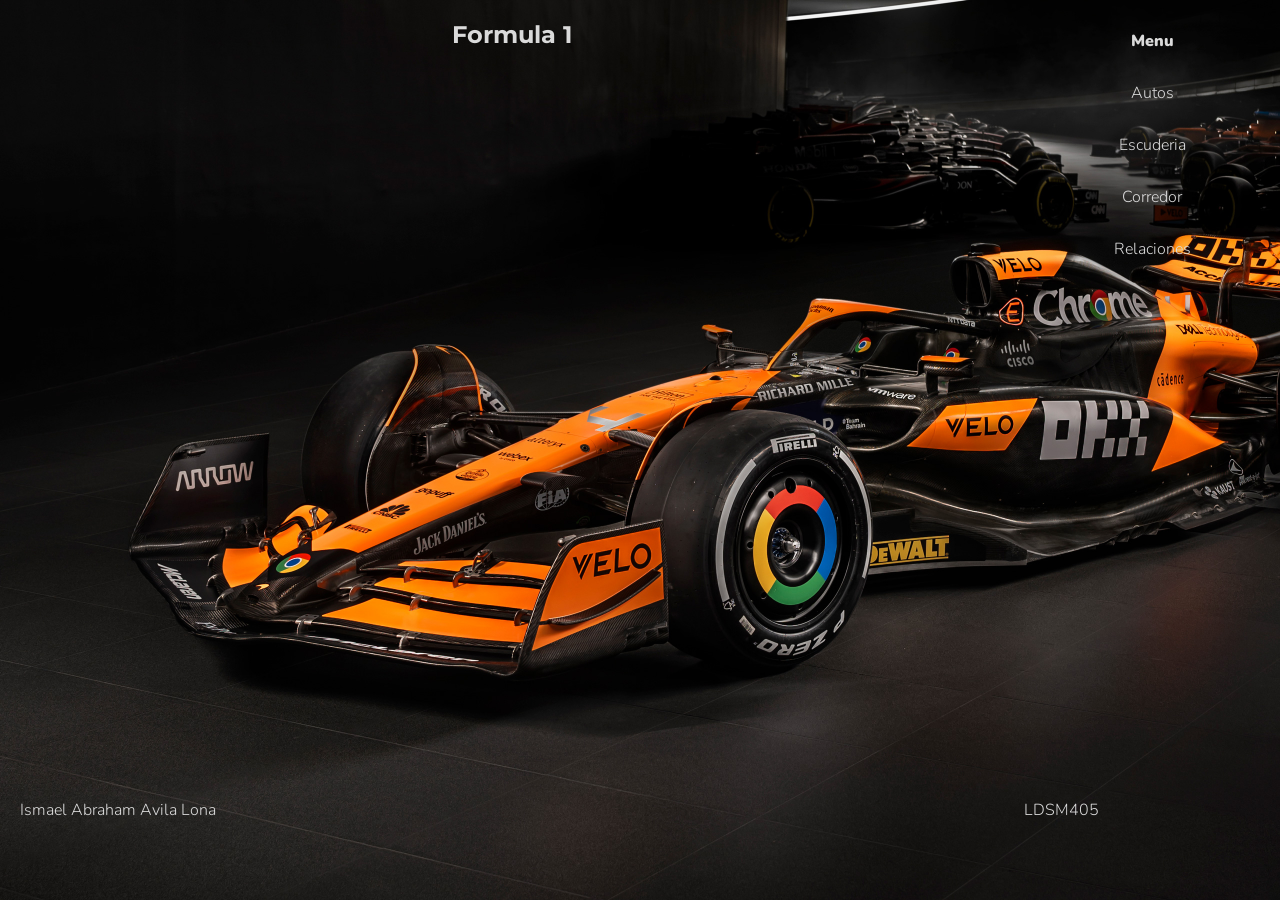
<file: index.html>
<!DOCTYPE html>
<html lang="en">
<head>
    <meta charset="UTF-8">
    <meta name="viewport" content="width=device-width, initial-scale=1.0">
    <link rel="icon" href="img/f1.png" type="image/png">
    <link rel="stylesheet" href="css/style.css">
    <link rel="preconnect" href="https://fonts.googleapis.com">
    <link rel="preconnect" href="https://fonts.gstatic.com" crossorigin>
    <link href="https://fonts.googleapis.com/css2?family=Montserrat:ital,wght@0,100..900;1,100..900&family=Nunito:ital,wght@0,200..1000;1,200..1000&display=swap" rel="stylesheet">
    <title>Puntuacion 2</title>
</head>
<body>
    <main>
        <section>
            <h1>Formula 1</h1>
        </section>
        <aside>
            <nav>
                <ul id="menu-normal">
                    <li><a href="#" id="activo">Menu</a></li>
                    <li><a href="autos.html">Autos</a></li>
                    <li><a href="escuderia.html">Escuderia</a></li>
                    <li><a href="corredor.html">Corredor</a></li>
                    <li><a href="relaciones.html">Relaciones</a></li>
                </ul>
            </nav>
        </aside>
    </main>
    <footer>
        <section id="contenedor-footer">
            <section>
                <p>Ismael Abraham Avila Lona</p>
            </section>
        </section>
        <section>
            <p>LDSM405</p>
        </section>
    </footer>
</body>
</html>
</file>
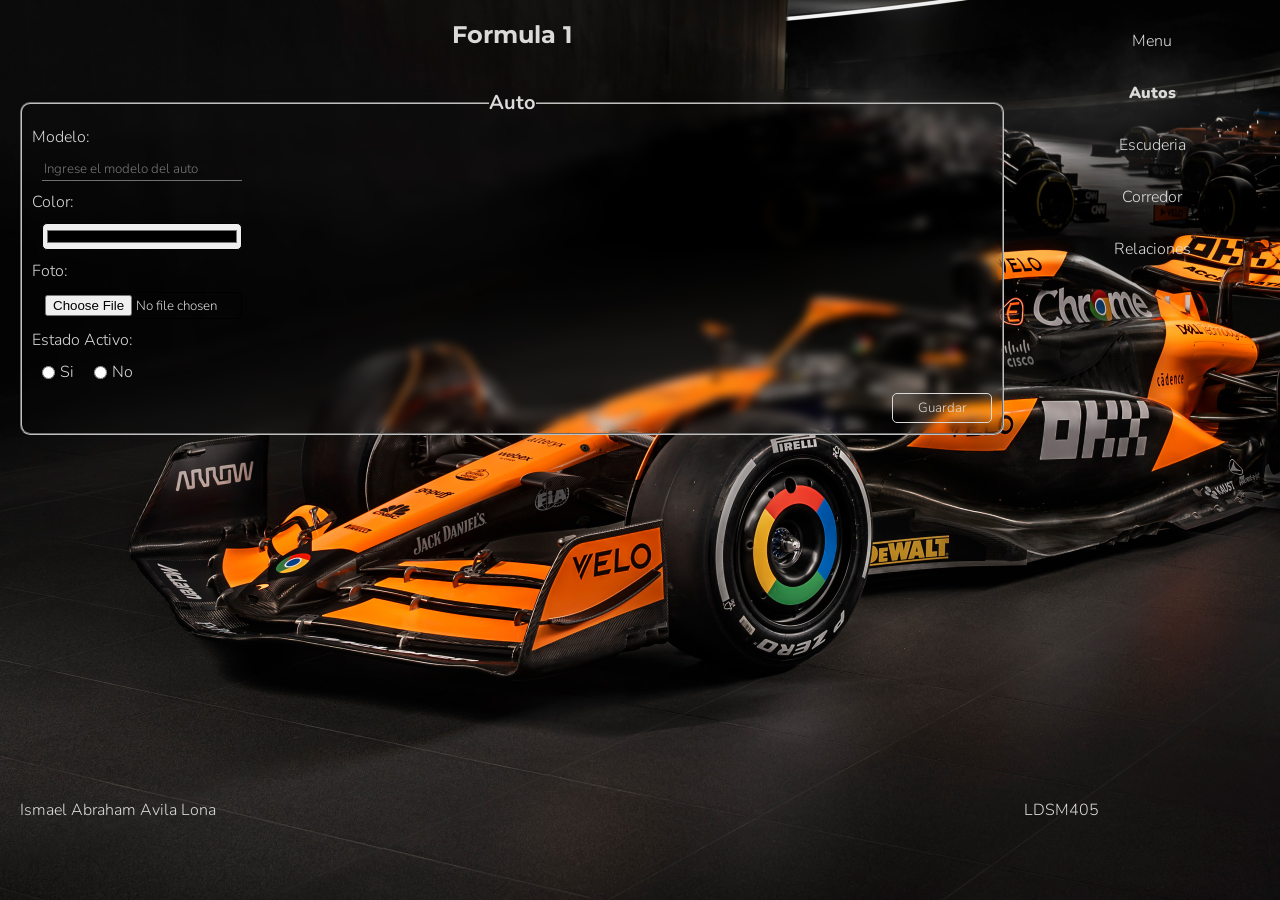
<file: autos.html>
<!DOCTYPE html>
<html lang="en">
<head>
    <meta charset="UTF-8">
    <meta name="viewport" content="width=device-width, initial-scale=1.0">
    <link rel="icon" href="img/f1.png" type="image/png">
    <link rel="stylesheet" href="css/style.css">
    <link rel="preconnect" href="https://fonts.googleapis.com">
    <link rel="preconnect" href="https://fonts.gstatic.com" crossorigin>
    <link href="https://fonts.googleapis.com/css2?family=Montserrat:ital,wght@0,100..900;1,100..900&family=Nunito:ital,wght@0,200..1000;1,200..1000&display=swap" rel="stylesheet">
    <title>Puntuacion 2</title>
</head>
<body>
    <main>
        <section>
            <h1>Formula 1</h1>
            <form action="#" method="post" enctype="multipart/form-data">
                <fieldset>
                    <legend>Auto</legend>
                    <label for="modelo">Modelo:</label>
                    <input type="text" id="modelo" name="modelo" placeholder="Ingrese el modelo del auto" required>
                    <label for="color">Color:</label>
                    <input type="color" id="color" name="color">
                    <label for="foto">Foto:</label>
                    <input type="file" id="foto" name="foto">
                    <label>Estado Activo:</label>
                    <div class="radio-input">
                        <input type="radio" id="si" name="estadoActivo" value="si" required/>
                        <label for="si">Si</label>
                        <input type="radio" id="no" name="estadoActivo" value="no" required />
                        <label for="no">No</label>
                    </div>
                    <button type="button" onclick="mostrarRespuestasAutos()">Guardar</button>
                </fieldset>
            </form>
        </section>
        <aside>
            <nav>
                <ul id="menu-normal">
                    <li><a href="index.html">Menu</a></li>
                    <li><a href="#" id="activo">Autos</a></li>
                    <li><a href="escuderia.html">Escuderia</a></li>
                    <li><a href="corredor.html">Corredor</a></li>
                    <li><a href="relaciones.html">Relaciones</a></li>
                </ul>
            </nav>
        </aside>
    </main>
    <footer>
        <section id="contenedor-footer">
            <section>
                <p>Ismael Abraham Avila Lona</p>
            </section>
        </section>
        <section>
            <p>LDSM405</p>
        </section>
    </footer>
    <script src="js/script.js"></script>
</body>
</html>
</file>
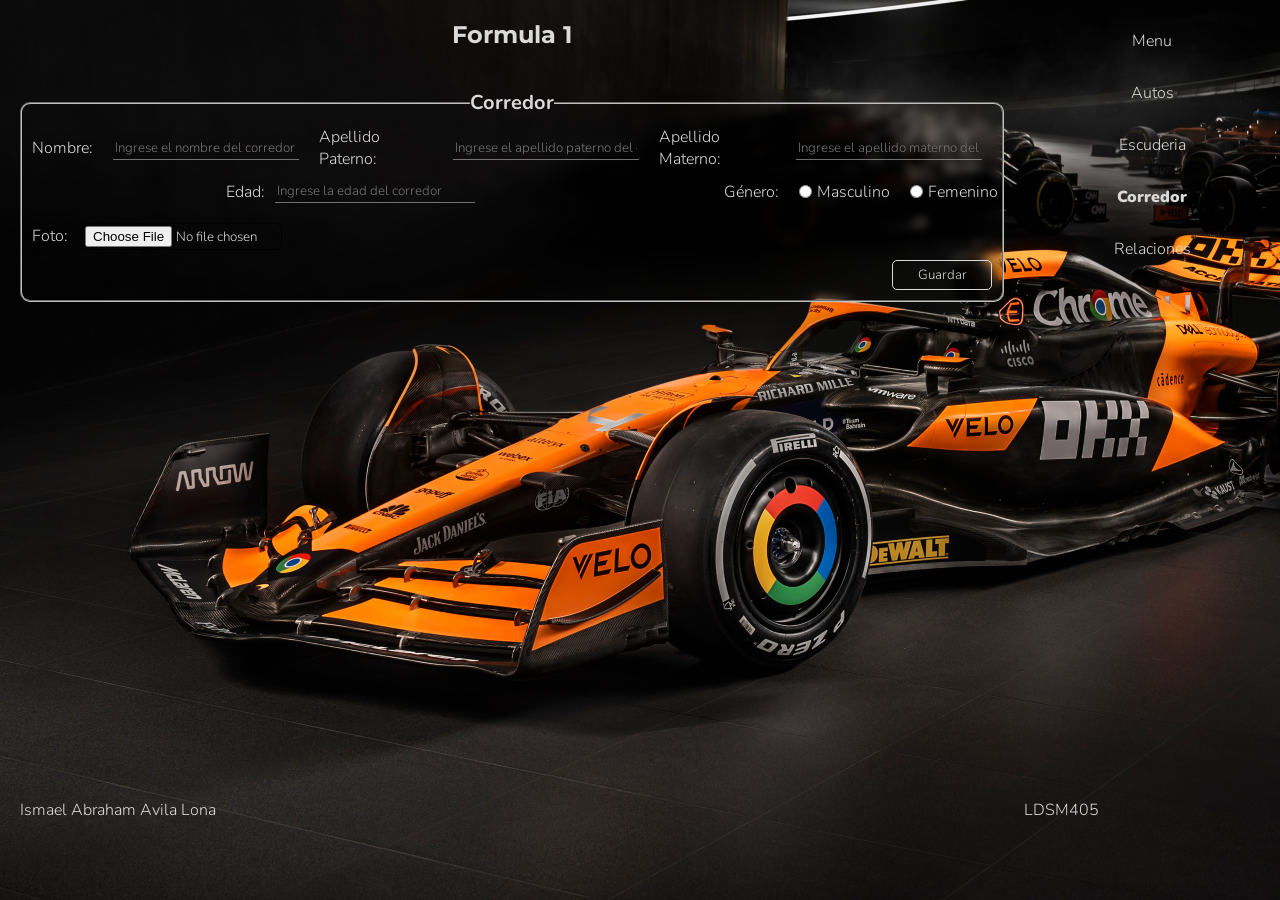
<file: corredor.html>
<!DOCTYPE html>
<html lang="en">

<head>
    <meta charset="UTF-8">
    <meta name="viewport" content="width=device-width, initial-scale=1.0">
    <link rel="icon" href="img/f1.png" type="image/png">
    <link rel="stylesheet" href="css/style.css">
    <link rel="preconnect" href="https://fonts.googleapis.com">
    <link rel="preconnect" href="https://fonts.gstatic.com" crossorigin>
    <link
        href="https://fonts.googleapis.com/css2?family=Montserrat:ital,wght@0,100..900;1,100..900&family=Nunito:ital,wght@0,200..1000;1,200..1000&display=swap"
        rel="stylesheet">
    <title>Puntuacion 2</title>
</head>

<body>
    <main>
        <section>
            <h1>Formula 1</h1>
            <form action="#" method="post" enctype="multipart/form-data">
                <fieldset id="form-corredor">
                    <legend>Corredor</legend>
                    <div class="row3">
                        <label for="nombre">Nombre:</label>
                        <input type="text" id="nombre" name="nombre" placeholder="Ingrese el nombre del corredor"
                            required>
                        <label for="apellidoP">Apellido Paterno:</label>
                        <input type="text" id="apellidoP" name="apellidoP"
                            placeholder="Ingrese el apellido paterno del corredor" required>
                        <label for="apellidoM">Apellido Materno:</label>
                        <input type="text" id="apellidoM" name="apellidoM"
                            placeholder="Ingrese el apellido materno del corredor" required>
                    </div>
                    <div class="row2">
                        <div id="edad">
                            <label for="edad">Edad:</label>
                            <input type="number" id="edad" name="edad" placeholder="Ingrese la edad del corredor" required min="18" max="100">
                        </div>
                        <div class="radio-input">
                            <label>Género:</label>
                            <input type="radio" id="masculino" name="genero" value="masculino" required />
                            <label for="masculino">Masculino</label>
                            <input type="radio" id="femenino" name="genero" value="femenino" required />
                            <label for="femenino">Femenino</label>
                        </div>
                    </div>
                    <div id="izquierda">
                        <label for="foto">Foto:</label>
                        <input type="file" id="foto" name="foto" required>
                    </div>
                    <button type="button" onclick="mostrarRespuestasCorredor()">Guardar</button>
                </fieldset>
            </form>
        </section>
        <aside>
            <nav>
                <ul id="menu-normal">
                    <li><a href="index.html">Menu</a></li>
                    <li><a href="autos.html">Autos</a></li>
                    <li><a href="escuderia.html">Escuderia</a></li>
                    <li><a href="#" id="activo">Corredor</a></li>
                    <li><a href="relaciones.html">Relaciones</a></li>
                </ul>
            </nav>
        </aside>
    </main>
    <footer>
        <section id="contenedor-footer">
            <section>
                <p>Ismael Abraham Avila Lona</p>
            </section>
        </section>
        <section>
            <p>LDSM405</p>
        </section>
    </footer>
    <script src="js/script.js"></script>
</body>

</html>
</file>
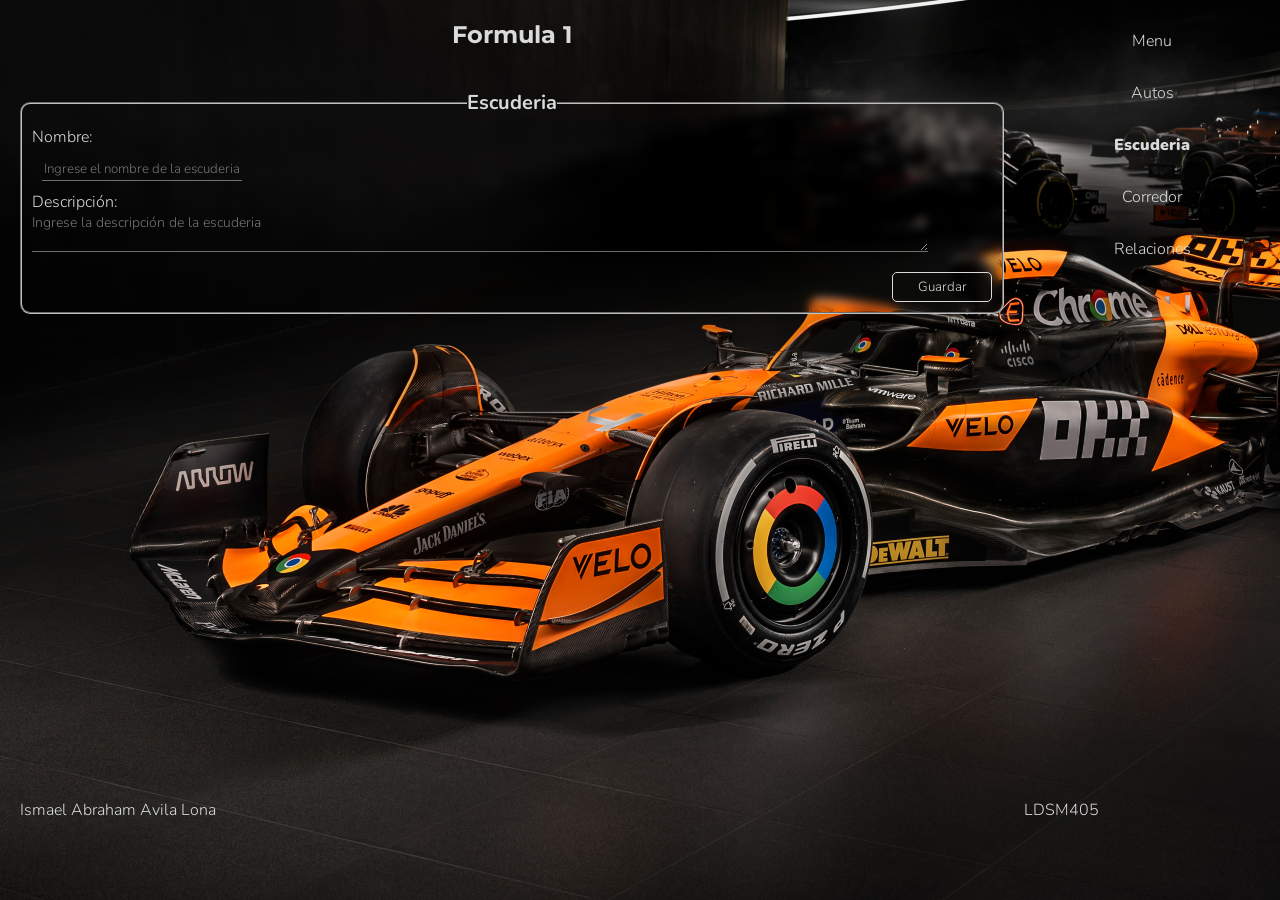
<file: escuderia.html>
<!DOCTYPE html>
<html lang="en">
<head>
    <meta charset="UTF-8">
    <meta name="viewport" content="width=device-width, initial-scale=1.0">
    <link rel="icon" href="img/f1.png" type="image/png">
    <link rel="stylesheet" href="css/style.css">
    <link rel="preconnect" href="https://fonts.googleapis.com">
    <link rel="preconnect" href="https://fonts.gstatic.com" crossorigin>
    <link href="https://fonts.googleapis.com/css2?family=Montserrat:ital,wght@0,100..900;1,100..900&family=Nunito:ital,wght@0,200..1000;1,200..1000&display=swap" rel="stylesheet">
    <title>Puntuacion 2</title>
</head>
<body>
    <main>
        <section>
            <h1>Formula 1</h1>
            <form action="#" method="post" enctype="multipart/form-data">
                <fieldset>
                    <legend>Escuderia</legend>
                    <label for="nombre">Nombre:</label>
                    <input type="text" id="nombre" name="nombre" placeholder="Ingrese el nombre de la escuderia" required>
                    <label for="descripcion">Descripción:</label>
                    <textarea id="descripcion" name="descripcion" placeholder="Ingrese la descripción de la escuderia"></textarea>
                    <button type="button" onclick="mostrarRespuestasEscuderia()">Guardar</button>
                </fieldset>
            </form>
        </section>
        <aside>
            <nav>
                <ul id="menu-normal">
                    <li><a href="index.html">Menu</a></li>
                    <li><a href="autos.html">Autos</a></li>
                    <li><a href="#" id="activo">Escuderia</a></li>
                    <li><a href="corredor.html">Corredor</a></li>
                    <li><a href="relaciones.html">Relaciones</a></li>
                </ul>
            </nav>
        </aside>
    </main>
    <footer>
        <section id="contenedor-footer">
            <section>
                <p>Ismael Abraham Avila Lona</p>
            </section>
        </section>
        <section>
            <p>LDSM405</p>
        </section>
    </footer>
    <script src="js/script.js"></script>
</body>
</html>
</file>
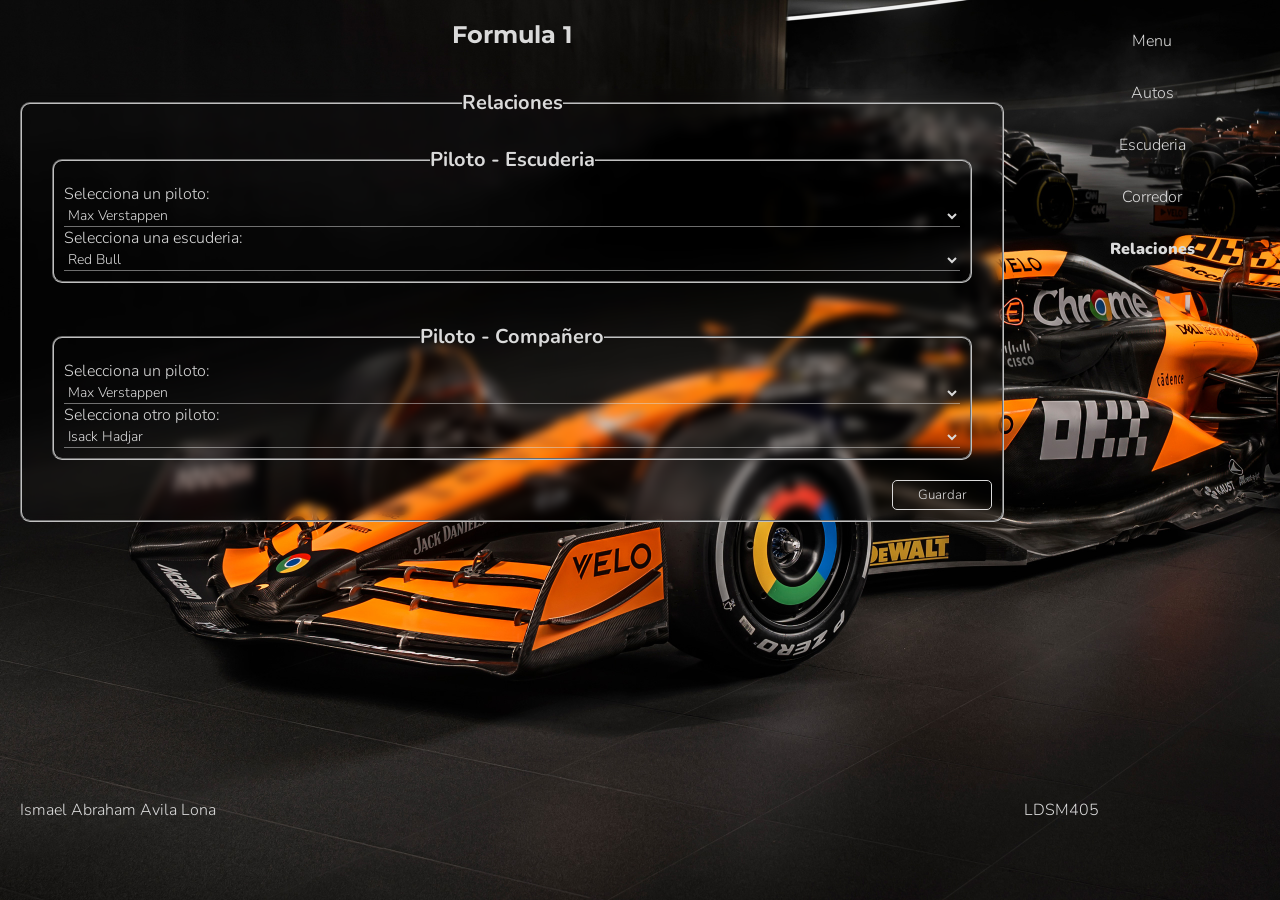
<file: relaciones.html>
<!DOCTYPE html>
<html lang="en">

<head>
    <meta charset="UTF-8">
    <meta name="viewport" content="width=device-width, initial-scale=1.0">
    <link rel="icon" href="img/f1.png" type="image/png">
    <link rel="stylesheet" href="css/style.css">
    <link rel="preconnect" href="https://fonts.googleapis.com">
    <link rel="preconnect" href="https://fonts.gstatic.com" crossorigin>
    <link
        href="https://fonts.googleapis.com/css2?family=Montserrat:ital,wght@0,100..900;1,100..900&family=Nunito:ital,wght@0,200..1000;1,200..1000&display=swap"
        rel="stylesheet">
    <title>Puntuacion 2</title>
</head>

<body>
    <main>
        <section>
            <h1>Formula 1</h1>
            <form action="#" method="post" enctype="multipart/form-data">
                <fieldset id="form-relaciones">
                    <legend>Relaciones</legend>
                    <fieldset>
                        <legend>Piloto - Escuderia</legend>
                        <label for="pilotos-f1">Selecciona un piloto:</label>
                        <select id="pilotos-f1" name="piloto">
                            <option value="verstappen">Max Verstappen</option>
                            <option value="leclerc">Charles Leclerc</option>
                            <option value="norris">Lando Norris</option>
                            <option value="colapinto">Franco Colapinto</option>
                            <option value="russell">George Russell</option>
                        </select>
                        <label for="escuderia-f1">Selecciona una escuderia:</label>
                        <select id="escuderia-f1" name="escuderia">
                            <option value="red-bull">Red Bull</option>
                            <option value="ferrari">Ferrari</option>
                            <option value="mclaren">McLaren</option>
                            <option value="alphine">Alpine</option>
                            <option value="mercedes">Mercedes</option>
                        </select>
                    </fieldset>
                    <fieldset>
                        <legend>Piloto - Compañero</legend>
                        <label for="pilotos-principales-f1">Selecciona un piloto:</label>
                        <select id="pilotos-principales-f1" name="piloto">
                            <option value="verstappen">Max Verstappen</option>
                            <option value="leclerc">Charles Leclerc</option>
                            <option value="norris">Lando Norris</option>
                            <option value="colapinto">Franco Colapinto</option>
                            <option value="russell">George Russell</option>
                        </select>
                        <label for="pilotos-companero-f1">Selecciona otro piloto:</label>
                        <select id="pilotos-companero-f1" name="piloto">
                            <option value="hadjar">Isack Hadjar</option>
                            <option value="hamilton">Lewis Hamilton</option>
                            <option value="piastri">Oscar Piastri</option>
                            <option value="gasly">Pierre Gasly</option>
                            <option value="antonelli">Kimi Antonelli</option>
                        </select>
                    </fieldset>
                    <button type="button" onclick="mostrarRespuestasRelaciones()">Guardar</button>
                </fieldset>
            </form>
        </section>
        <aside>
            <nav>
                <ul id="menu-normal">
                    <li><a href="index.html">Menu</a></li>
                    <li><a href="autos.html">Autos</a></li>
                    <li><a href="escuderia.html">Escuderia</a></li>
                    <li><a href="corredor.html">Corredor</a></li>
                    <li><a href="#" id="activo">Relaciones</a></li>
                </ul>
            </nav>
        </aside>
    </main>
    <footer>
        <section id="contenedor-footer">
            <section>
                <p>Ismael Abraham Avila Lona</p>
            </section>
        </section>
        <section>
            <p>LDSM405</p>
        </section>
    </footer>
    <script src="js/script.js"></script>
</body>

</html>
</file>
<file: css/style.css>
*{
    color: #dadada;
    margin: 0;
    padding: 0;
    box-sizing: border-box;
    /* Fuente y color se heredan del ancestro si no se redefinen; * los asigna aquí a cada elemento. */
    font-family: "Nunito", sans-serif;
    font-optical-sizing: auto;
    font-weight: 300;
    font-style: normal;
    /* transition suaviza los cambios de estilo, por ejemplo al pasar el cursor sobre un botón. */
    transition: all 0.2s ease-in-out;
}

h1{
    text-align: center;
    font-family: "Montserrat", sans-serif;
    font-optical-sizing: auto;
    font-weight: 700;
    font-style: normal;
    padding: 20px;
}

#activo{
    font-weight: 900;
}

body{
    background: url(../img/mclaren-mcl38-3200x1800-22698.jpg);
    background-size: cover;
}

main, footer{
    display: flex;
    width: 100vw;
    height: 100vh;
}

main section, footer section:nth-child(1){
    width: 80vw;
}

aside{
    width: 20vw;
}

main{
    height: 80vh;
}

footer{
    height: 20vh;
    align-items: center;
}

#contenedor-footer{
    display: flex;
    justify-content: space-between;
    width: 80vw;
    section{
        margin: 0 20px;
    }
}

li{
    list-style: none;
}

#menu-normal{
    display: flex;
    margin-top: 30px;
    flex-direction: column;
    align-items: center;
    gap: 30px;
}

a{
    text-decoration: none;
    color: #dadada;
}

/* backdrop-filter difumina el contenido que queda detrás de cada fieldset. */
fieldset{
    backdrop-filter: blur(5px);
    margin: 0;
}

form fieldset {
    padding: 10px;
    margin: 20px;
    display: flex;
    flex-direction: column;
    border-radius: 10px;
}

input{
    padding: 2px;
    margin: 10px;
    border-radius: 5px;
    border: 1px solid black;
    width: 200px;
}

button{
    width: 100px;
    margin-left: auto;
    background-color: #0000;
    padding: 5px;
    border-radius: 5px;
    color: #dadada;
    border: 1px solid #dadada;
}

button:hover{
    background-color: #dadada;
    color: #000;
}

legend{
    font-weight: 700;
    font-size: 20px;
    margin: auto;
    padding: 0;
}

input[type="radio"] {
    width: auto;
    margin: 0 5px 0 0;
}


/* input[type="text"] selecciona los campos de texto */
input[type="text"] {
    background: #0000;
    color: #dadada;
    border: none;
    border-bottom: 1px solid #dadada80;
    border-radius: 0;
}

/* :focus identifica el control activo; outline: none elimina su contorno predeterminado. */
input[type="text"]:focus {
    font-size: 16px;
    border: none;
    border-bottom: 1px solid #dadada;
    border-radius: 0;
    outline: none;
}

/* :checked selecciona el radio elegido; accent-color define el color de su indicador. */
input[type="radio"]:checked {
    accent-color: #dadada;
}

input[type="number"]{
    background: #0000;
    color: #dadada;
    border: none;
    border-bottom: 1px solid #dadada80;
    border-radius: 0;
    
}

input[type="number"]:focus {
    font-size: 16px;
    border: none;
    border-bottom: 1px solid #dadada;
    border-radius: 0;
    outline: none;
}


.radio-input {
    display: flex;
    flex-direction: row;
    align-items: center;
    margin: 10px;
}

.radio-input label {
    margin-right: 20px;
}

textarea {
    background: #0000;
    color: #dadada;
    border: none;
    border-bottom: 1px solid #dadada80;
    border-radius: 0;
    margin-bottom: 20px;
    max-width: 70vw;
    max-height: 15vw;
    min-height: auto;
    min-width: auto;
    font-size: 14px;
}

textarea:focus {
    font-size: 16px;
    border: none;
    border-bottom: 1px solid #dadada;
    border-radius: 0;
    outline: none;
}

#form-corredor{
    display: flex;
    flex-direction: column;
    align-items: center;
    .row3{
        display: flex;
        flex-direction: row;
        align-items: center;
        gap: 10px;
    }
    .row2 {
        display: flex;
        align-items: center;
        gap: 40%;
        *{
            display: flex;
            align-items: center;
        }
    }
}

#izquierda{
    margin-right: auto;
}

select{
    background: #0000;
    color: #dadada;
    border: none;
    border-bottom: 1px solid #dadada80;
    border-radius: 0;
    max-width: 70vw;
    max-height: 15vw;
    min-height: auto;
    min-width: auto;
    font-size: 14px;
}

select option{
    background: #0000;
    color: #000;
    border: none;
    border-bottom: 1px solid #dadada80;
    border-radius: 0;
    max-width: 70vw;
    max-height: 15vw;
    min-height: auto;
    min-width: auto;
    font-size: 14px;
}
</file>
